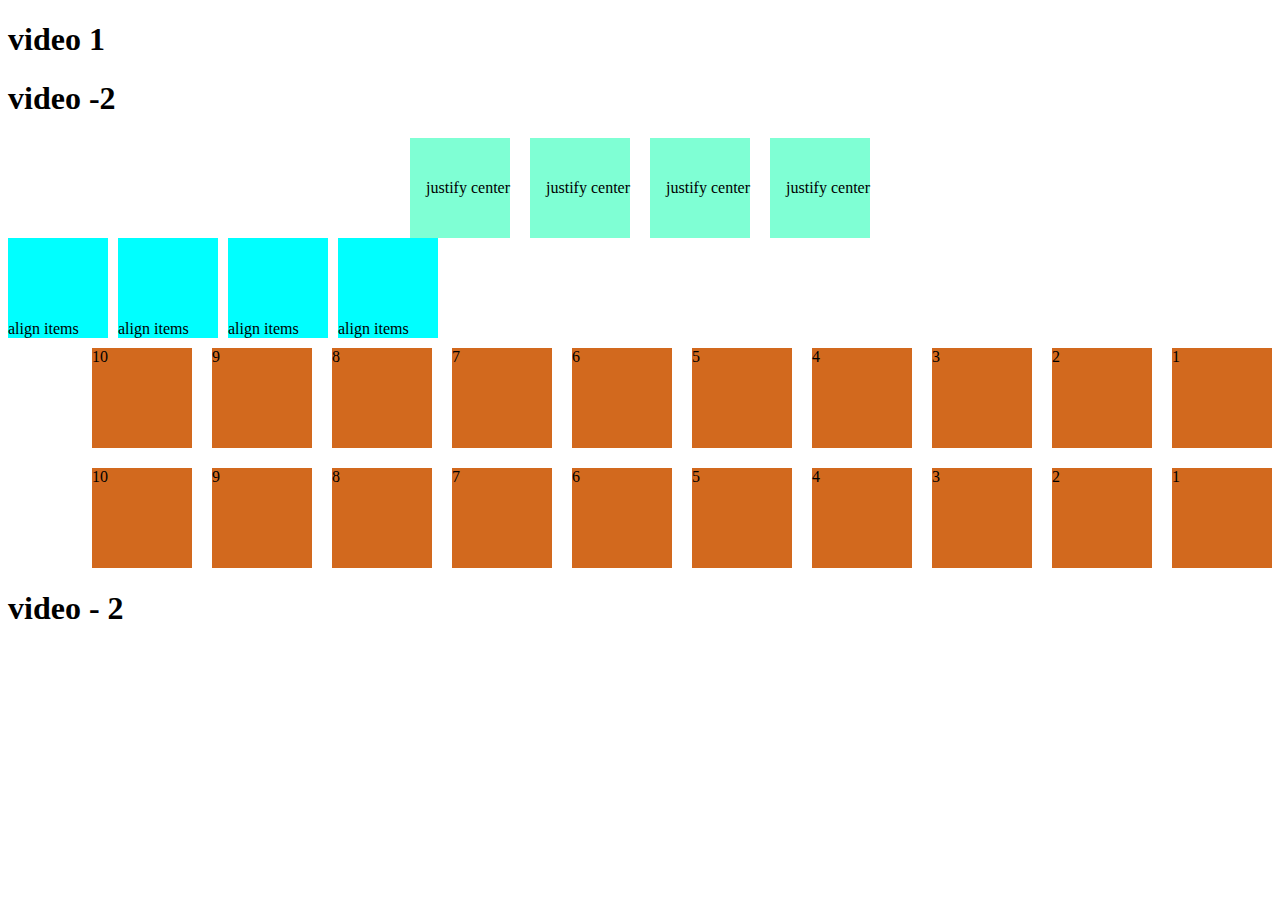
<file: mailston-2/modiul-1/index.html>
<!DOCTYPE html>
<html lang="en">
<head>
    <meta charset="UTF-8">
    <meta name="viewport" content="width=device-width, initial-scale=1.0">
    <title>responsive site</title>
    <link rel="stylesheet" href="index.css">
</head>
<body>
    <h1>video 1 </h1>
    <h1>video -2 </h1>
    <div class="flex-justify-contnt">
        <div>justify center</div>
        <div>justify center</div>
        <div>justify center</div>
        <div>justify center</div>
    </div>
    <div class="flex-align-ites">
        <div>align items</div>
        <div>align items</div>
        <div>align items</div>
        <div>align items</div>
    </div>
    <div class="wrap-container">
        <div class="wrap"> 1</div>
        <div class="wrap"> 2</div>
        <div class="wrap"> 3</div>
        <div class="wrap"> 4</div>
        <div class="wrap"> 5</div>
        <div class="wrap"> 6</div>
        <div class="wrap"> 7</div>
        <div class="wrap"> 8</div>
        <div class="wrap"> 9</div>
        <div class="wrap"> 10</div>
        <div class="wrap">1</div>
        <div class="wrap">2</div>
        <div class="wrap">3</div>
        <div class="wrap">4</div>
        <div class="wrap">5</div>
        <div class="wrap">6</div>
        <div class="wrap">7</div>
        <div class="wrap">8</div>
        <div class="wrap">9</div>
        <dirv class="wrap">10</dirv>
    </div>
    <h1>video - 2 </h1>
</body>
</html>
</file>
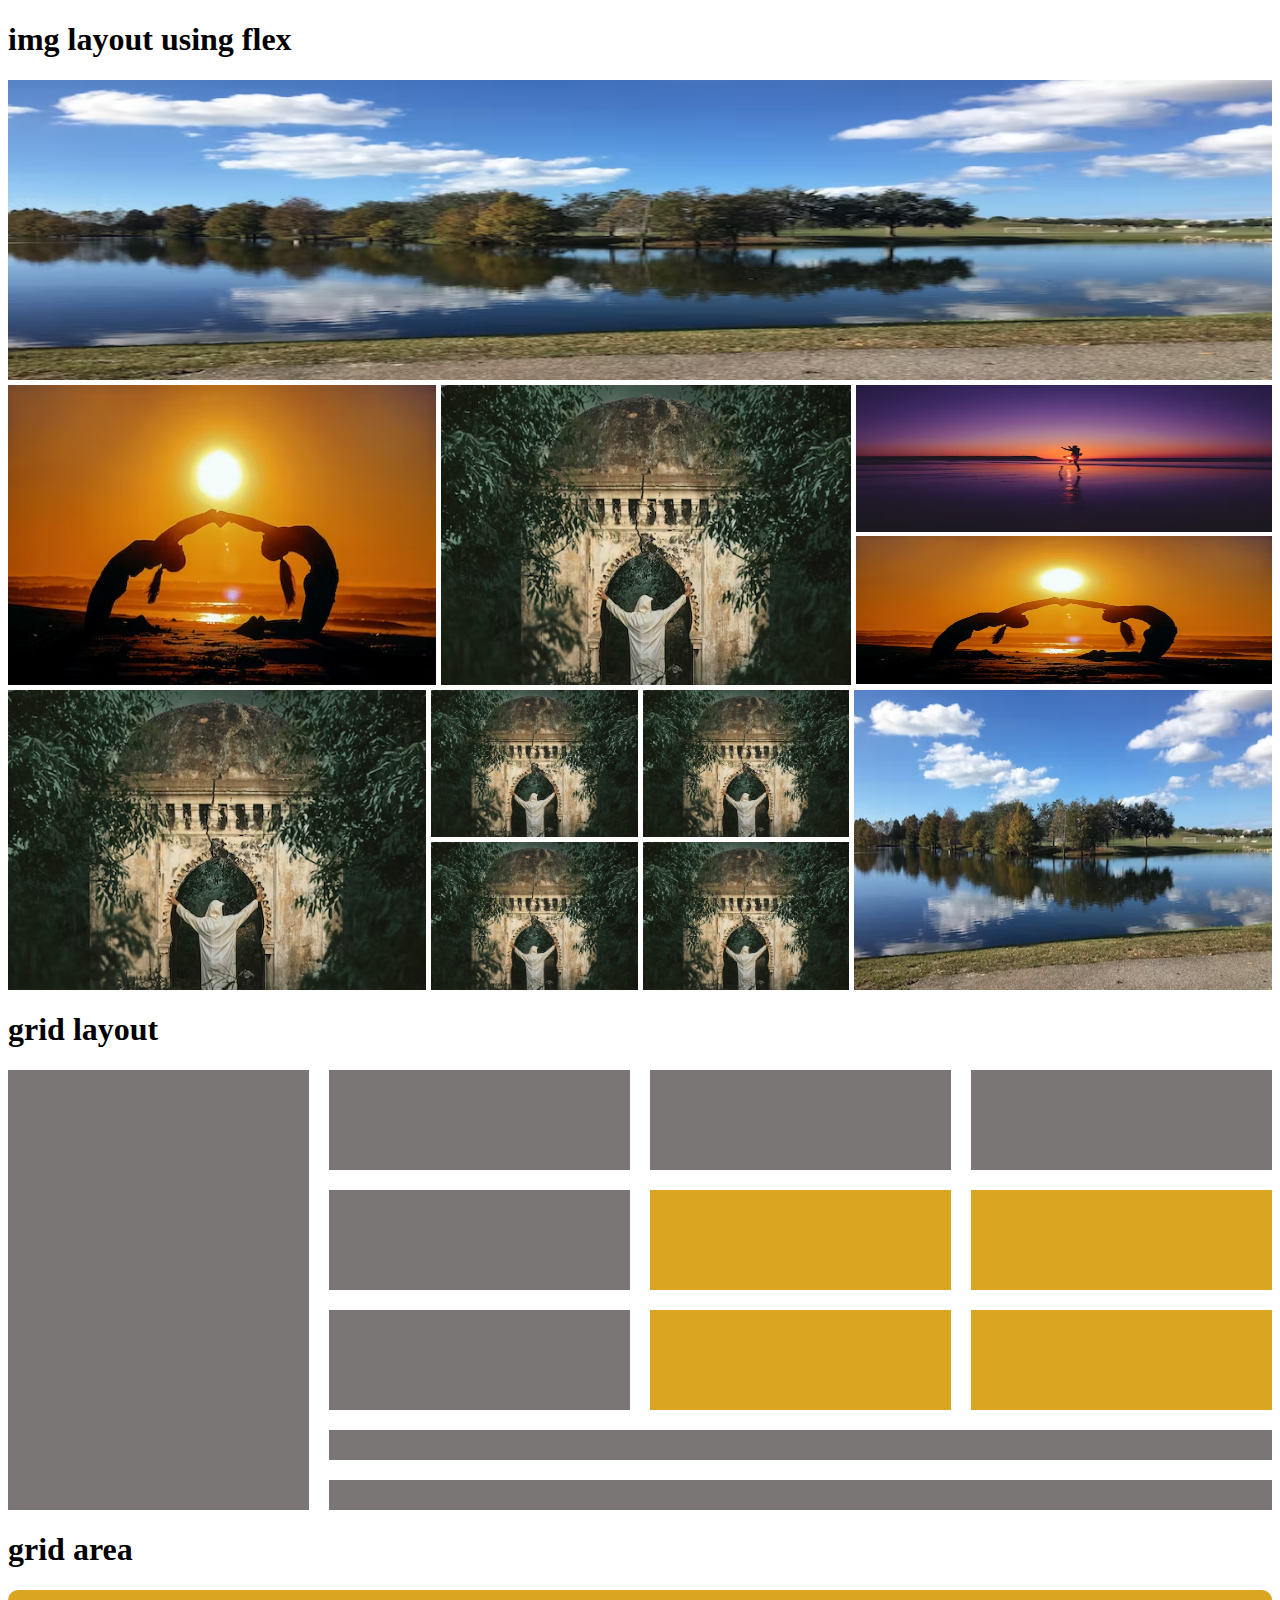
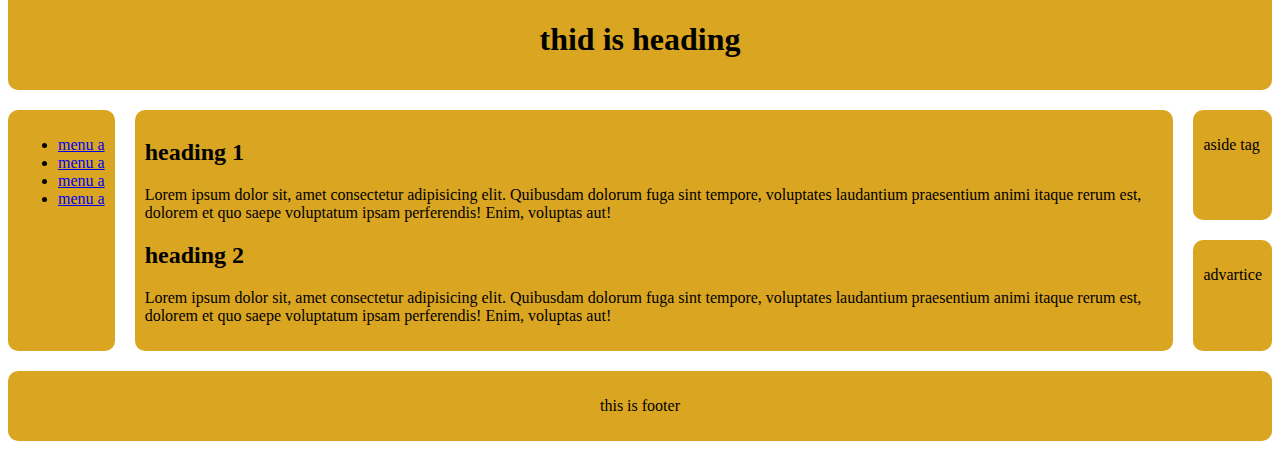
<file: mailston-2/modiul-2/index.html>
<!DOCTYPE html>
<html lang="en">
<head>
    <meta charset="UTF-8">
    <meta name="viewport" content="width=device-width, initial-scale=1.0">
    <title>modiul-2</title>
    <link rel="stylesheet" href="index.css">
</head>
<body>
    <!-- img layout using flex   -->
    <h1>img layout using flex  </h1>
    <div class="row">
        <img src="img/photo-1602922960044-d48ce791d3c0.avif" alt="">
    </div>
    <div class="row row-2">
        <div><img src="img/photo-1508919801845-fc2ae1bc2a28.avif" alt=""></div>
        <div><img src="img/photo-1513818433747-5f175a60caee.avif" alt=""></div>
        <div class="vertical">
            <img src="img/photo-1520209759809-a9bcb6cb3241.avif" alt="">
            <img src="img/photo-1508919801845-fc2ae1bc2a28.avif" alt="">
        </div>
    </div>
    <div class="row row-3">
        <div>
            <img src="img/photo-1513818433747-5f175a60caee.avif" alt="">
        </div>
        <div class="squre">
            <img src="img/photo-1513818433747-5f175a60caee.avif" alt="">
            <img src="img/photo-1513818433747-5f175a60caee.avif" alt="">
            <img src="img/photo-1513818433747-5f175a60caee.avif" alt="">
            <img src="img/photo-1513818433747-5f175a60caee.avif" alt="">
        </div>
        <div>
            <img src="img/photo-1602922960044-d48ce791d3c0.avif" alt="">
        </div>
    </div>

    <h1>grid layout</h1>
    <div class="grid-layout-container">
        <div class="items" id="box-1"></div>
        <div class="items" id="box-2"></div>
        <div class="items" id="box-3"></div>
        <div class="items" id="box-4"></div>
        <div class="items" id="box-5"></div>
        <div class="items" id="box-6"></div>
        <div class="items" id="box-7"></div>
        <div class="items" id="box-8"></div>
        <div class="items" id="box-9"></div>
        <div class="items" id="box-10"></div>
        <div class="items" id="box-11"></div>
        <div class="items" id="box-12"></div>
    </div>
    <h1>grid area</h1>
    <div class="grid-area">
        <div class="header background">
            <h1 style="text-align: center;">thid is heading</h1>
        </div>
        <div class="nav background">
            <ul>
                <li><a href="#">menu a</a></li>
                <li><a href="#">menu a</a></li>
                <li><a href="#">menu a</a></li>
                <li><a href="#">menu a</a></li>
            </ul>
        </div>
        <div class="main background">
            <h2>heading 1</h2>
            <p>Lorem ipsum dolor sit, amet consectetur adipisicing elit. Quibusdam dolorum fuga sint tempore, voluptates laudantium praesentium animi itaque rerum est, dolorem et quo saepe voluptatum ipsam perferendis! Enim, voluptas aut!</p>
            <h2>heading 2</h2>
            <p>Lorem ipsum dolor sit, amet consectetur adipisicing elit. Quibusdam dolorum fuga sint tempore, voluptates laudantium praesentium animi itaque rerum est, dolorem et quo saepe voluptatum ipsam perferendis! Enim, voluptas aut!</p>
        </div>
        <div class="aside background">
            <p>aside tag</p>
        </div>
        <div class="advartice background">
            <p>advartice</p>
        </div>
        <div class="footer background">
            <p style="text-align: center;">this is footer</p>
        </div>
    </div>
</body>
</html>
</file>
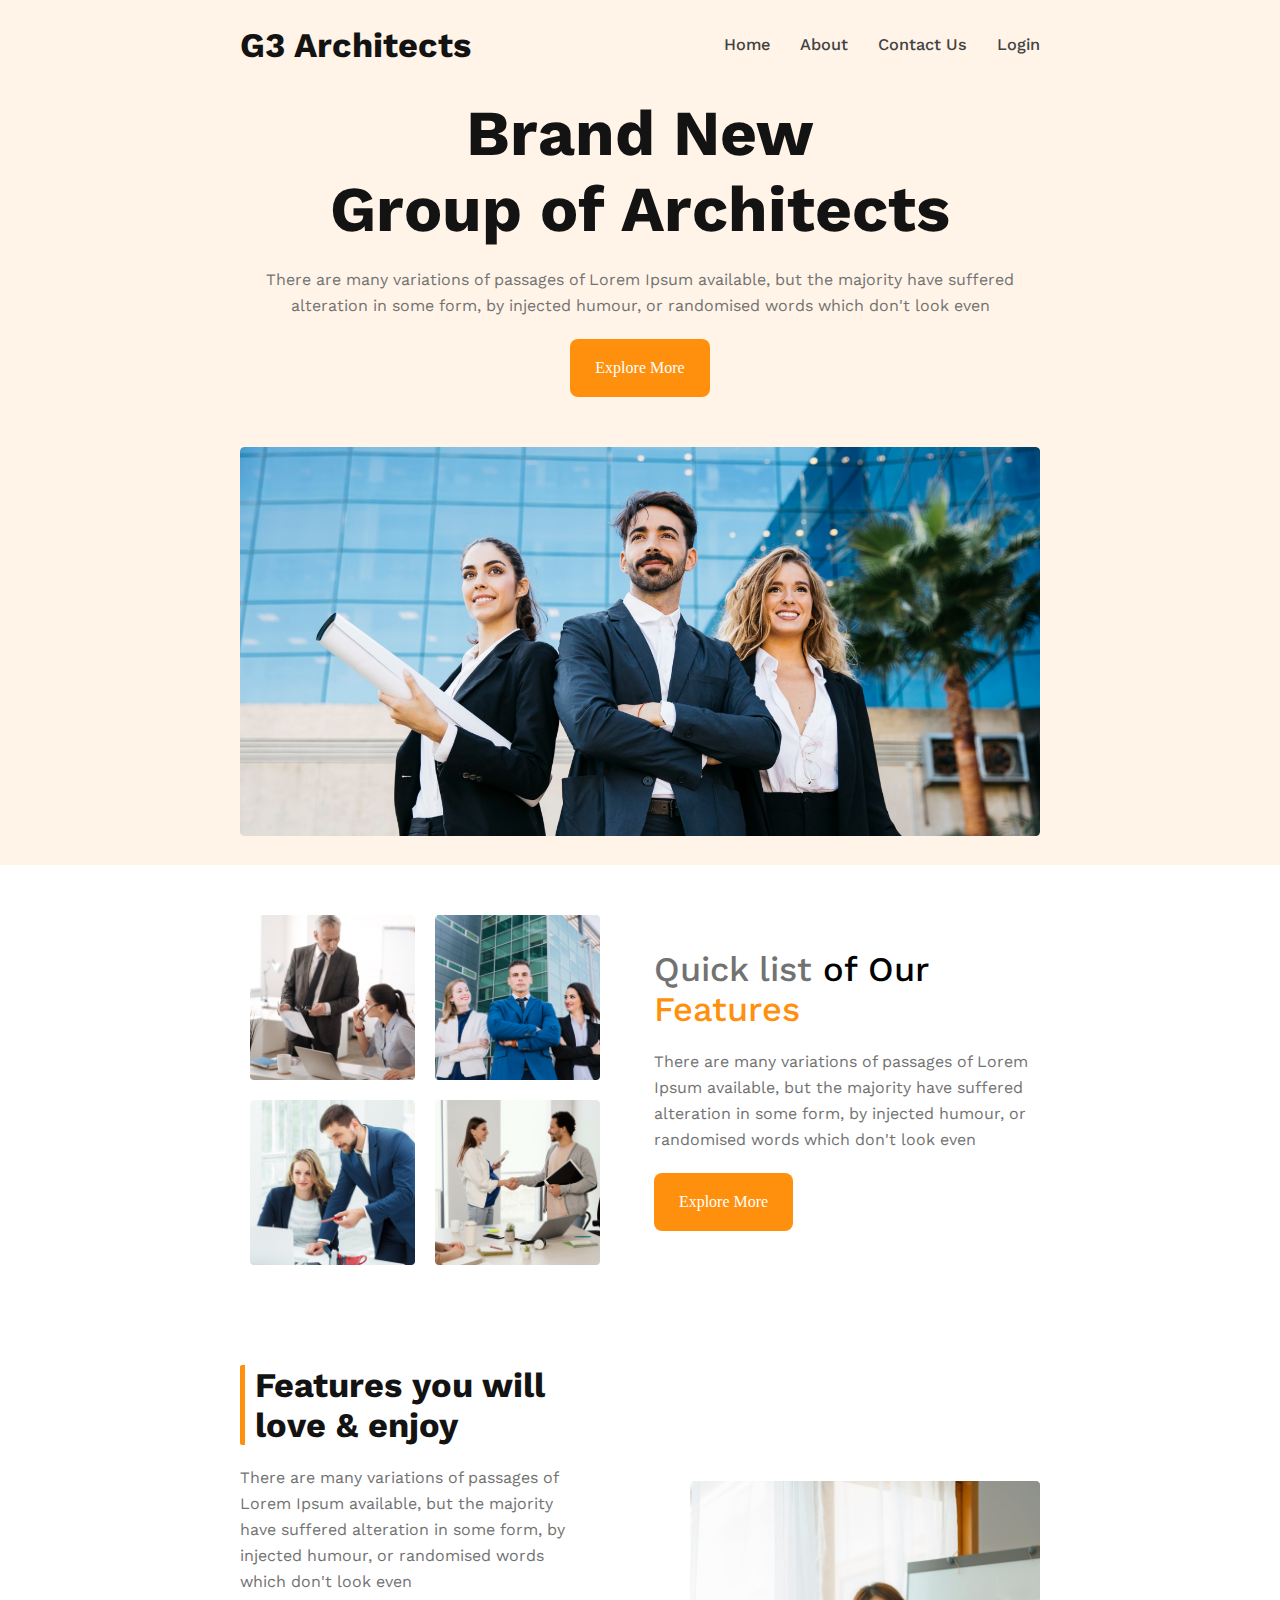
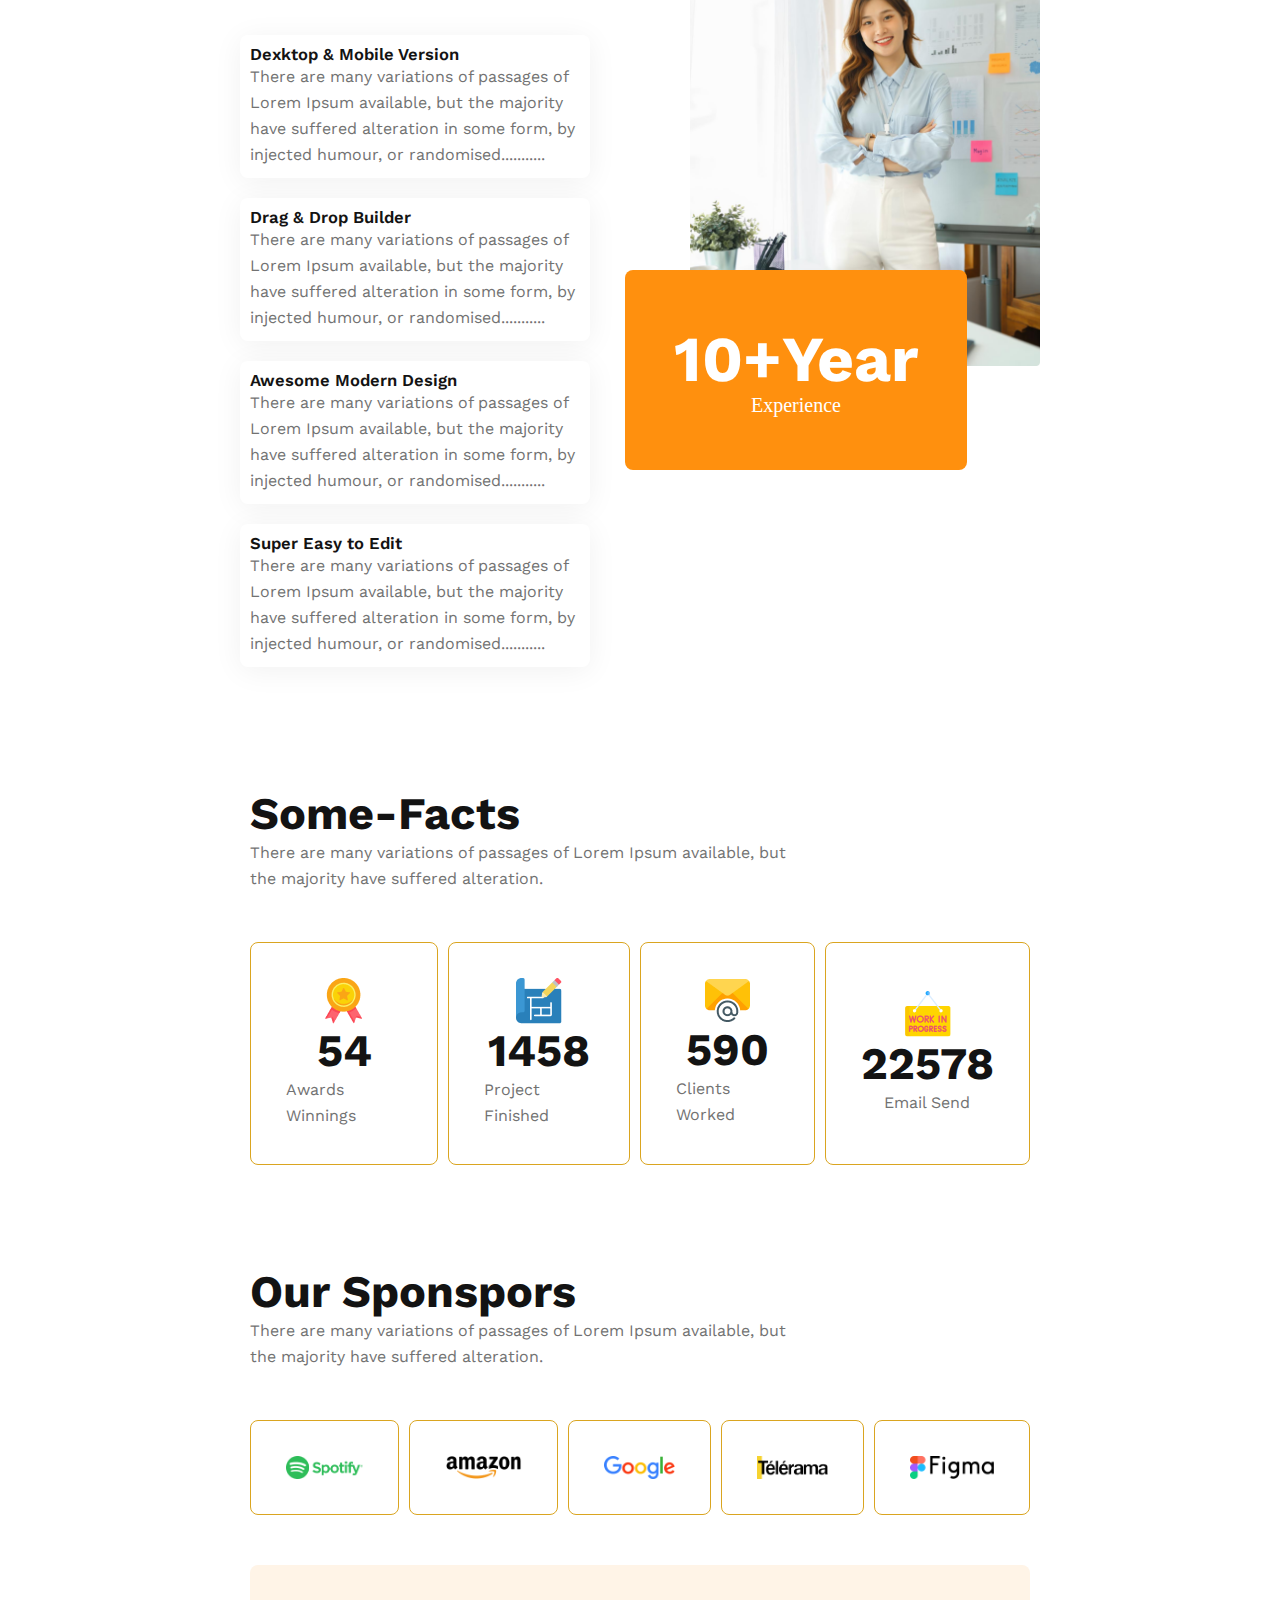
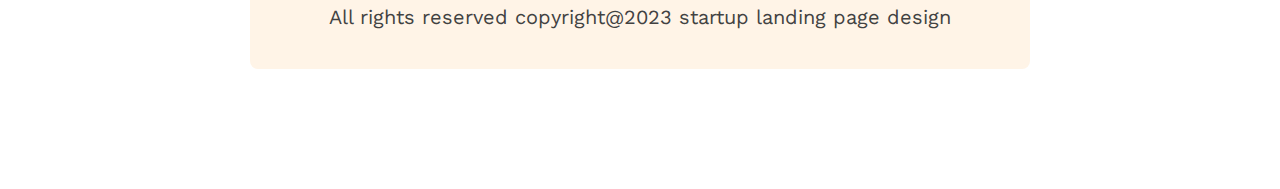
<file: mailston-2/modiul-3/index.html>
<!DOCTYPE html>
<html lang="en">
<head>
    <meta charset="UTF-8">
    <meta name="viewport" content="width=device-width, initial-scale=1.0">
    <title>Document</title>
    <!-- external css link  -->
    <link rel="stylesheet" href="style.css">
    <!-- goole font link -->
    <link rel="preconnect" href="https://fonts.googleapis.com">
    <link rel="preconnect" href="https://fonts.gstatic.com" crossorigin>
    <link href="https://fonts.googleapis.com/css2?family=Work+Sans:wght@400;500;700&display=swap" rel="stylesheet">
</head>
<body>
    <header>
        <nav>
            <div class="nav-title">G3 Architects</div>
            <div class="navbar-menu">
                <ul>
                    <li><a href="#">Home</a></li>
                    <li><a href="#">About</a></li>
                    <li><a href="#">Contact Us</a></li>
                    <li><a href="#">Login</a></li>
                </ul>
            </div>
        </nav>
        <div class="banner">
            <div class="banner-discription">
                <h1>Brand New <br>Group of Architects</h1>
                <p>There are many variations of passages of Lorem Ipsum available, but the majority have suffered alteration in some form, by injected humour, or randomised words which don't look even</p>
                <span>
                    <a href="" class="btn">Explore More</a>
                </span>
            </div>
            <div class="banner-image">
                <img src="images/banner.png" alt="">
            </div>
        </div>
    </header>
    <main>
        <!-- Quick-list-of-Our-Features section start  -->
        <section class="Quick-list-of-Our-Features">
            <div class="img">
                <img src="images/images/team1.png" alt="">
                <img src="images/images/team2.png" alt="">
                <img src="images/images/team3.png" alt="">
                <img src="images/images/team4.png" alt="">
            </div>
            <div class="discripsion">
                <h1>Quick list <span style="color: black;"> of Our</span> <span style="color: #ff900e;">Features</span></h1>
                <p>There are many variations of passages of Lorem Ipsum available, but the majority have suffered alteration in some form, by injected humour, or randomised words which don't look even</p>
                <span><a href="" class="btn">Explore More</a></span>
            </div>
        </section>
        <!-- Features-love-enjoy section  -->
        <section class=" Features-love-enjoy">
            <div class="discription">
                <h1>Features you will <br> love & enjoy</h1>
                <p>There are many variations of passages of Lorem Ipsum available, but the majority have suffered alteration in some form, by injected humour, or randomised words which don't look even</p>
                <div class="discription-box">
                    <h2>Dexktop & Mobile Version</h2>
                    <p>There are many variations of passages of Lorem Ipsum available, but the majority have suffered alteration in some form, by injected humour, or randomised...........</p>
                </div>
                <div class="discription-box">
                    <h2>Drag & Drop Builder</h2>
                    <p>There are many variations of passages of Lorem Ipsum available, but the majority have suffered alteration in some form, by injected humour, or randomised...........</p>
                </div>
                <div class="discription-box">
                    <h2>Awesome Modern Design</h2>
                    <p>There are many variations of passages of Lorem Ipsum available, but the majority have suffered alteration in some form, by injected humour, or randomised...........</p>
                </div>
                <div class="discription-box">
                    <h2>Super Easy to Edit</h2>
                    <p>There are many variations of passages of Lorem Ipsum available, but the majority have suffered alteration in some form, by injected humour, or randomised...........</p>
                </div>
            </div>
            <div class="images">
                <img src="images/images/architect.png" alt="">
                <div>
                    <h1>10+Year</h1>
                    <small style="font-size: 1.25rem; display: block; color: #ffff; "> Experience</small>
                </div>
            </div>
        </section>

        <!-- Some Facts section  -->
        <section class="Some-Facts">
            <h1>Some-Facts</h1>
            <p>There are many variations of passages of Lorem Ipsum available, but <br> the majority have suffered alteration.</p>
            <div class="Some-Facts-box grid-box">
                <div class="Some-Facts-box-inner grid-box-1">
                    <img src="images/images/icons/ribon.png" alt="">
                    <h1>54</h1>
                    <p>Awards Winnings</p>
                </div>
                <div class="Some-Facts-box-inner grid-box-2">
                    <img src="images/images/icons/projects.png" alt="">
                    <h1>1458</h1>
                    <p>Project Finished</p>
                </div>
                <div class="Some-Facts-box-inner grid-box-3">
                    <img src="images/images/icons/email.png" alt="">
                    <h1>590</h1>
                    <p>Clients Worked</p>
                </div>
                <div class="Some-Facts-box-inner grid-box-4">
                    <img src="images/images/icons/customers.png" alt="">
                    <h1>22578</h1>
                    <p>Email Send</p>
                </div>
            </div>
        </section>
        <!-- sponsor section  -->
        <section class="sponsor">
            <h1>Our Sponspors</h1>
            <p>There are many variations of passages of Lorem Ipsum available, but <br> the majority have suffered alteration.</p>
            <div class="Some-Facts-box grid-box">
                <div class="Some-Facts-box-inner grid-box-1">
                    <img src="images/images/sponsors/spotify.png" alt="">
                </div>
                <div class="Some-Facts-box-inner  grid-box-2">
                    <img src="images/images/sponsors/amazon.png" alt="">
                </div>
                <div class="Some-Facts-box-inner  grid-box-3">
                    <img src="images/images/sponsors/google.png" alt="">
                </div>
                <div class="Some-Facts-box-inner  grid-box-4">
                    <img src="images/images/sponsors/telerama.png" alt="">
                </div>
                <div class="Some-Facts-box-inner  grid-box-5">
                    <img src="images/images/sponsors/figma.png" alt="">
                </div>
            </div>
        </section>
    </main>
    <footer>
       <p> All rights reserved copyright@2023 startup landing page design</p>
    </footer>
</body>
</html>
</file>
<file: mailston-2/modiul-1/index.css>
h1{
    text-align: none;
}
.flex-justify-contnt{
    display: flex;
    justify-content: center;
    gap: 20px;
}
.flex-justify-contnt div{
    height: 100px;
    width: 100px;
    background-color: aquamarine;
    display: flex;
    align-items: center;
    justify-content: end;
}
.flex-align-ites{
    display: flex;
    align-items: center;
    gap: 10px;
}
.flex-align-ites div{
    display: flex;
    align-items: end;
    height: 100px;
    width: 100px;
    background-color: aqua;
}
.wrap-container{
    display: flex;
    flex-direction: row-reverse;
    flex-wrap: wrap;
    margin-top: 10px;
    gap: 20px;
}
.wrap{
    height: 100px;
    width: 100px ;
    background-color: chocolate;
}
</file>
<file: mailston-2/modiul-2/index.css>
.row{
    height: 300px;
    display: flex;
    gap: 5px;
    margin-bottom: 5px;
}
.row img{
    height: 100%;
    width: 100%;
}
.row-2 > img{
    flex: 1;
}
.vertical img{
    height: calc((100% - 5px)/2);
}
.squre{
    display: grid;
    grid-template-columns: auto auto;
    gap: 5px;
}
.row-3 > div{
    flex: 1;
}
.row-3 img{
    width: 100%;
    height: 100%;
}
@media  screen and (max-width:576px) {
    .row{
        flex-direction: column;
        height: inherit;
    }
    .squre{
        grid-template-columns: auto;
    }
    .vertical img{
        height: 100%;
    }
}



/* ------------------------------- */

.grid-layout-container{
    display: grid;
    grid-template-columns: repeat(4, 1fr);
    gap: 20px;
    grid-template-rows: 100px 100px 100px 30px 30px;
}
.items{
    background-color: rgba(61, 56, 56, 0.685);    
    width: 100%;  
    height: 100%;
}
#box-1{
    grid-row: span 5;
}
#box-11, #box-12{
    grid-column: span 3;
}
#box-6, #box-7, #box-9, #box-10{
    background: goldenrod;
}



/* -------------------------/- */
.footer{
    grid-area: footer ;
}
.header{
    grid-area: header ;
}
.nav{
    grid-area: nav ;
}
.main{
    grid-area: main ;
}
.aside{
    grid-area: aside ;
}
.advartice{
    grid-area: advartice ;
}
.grid-area{
    display: grid;
    gap: 20px;
    grid-template-areas: 
    "header header header header"
    "nav main main aside"
    "nav main main advartice"
    "footer footer footer footer";
}
.background{
    background-color: goldenrod;
    padding: 10px ;
    border-radius: 10px;
}
@media screen and (max-width:576px){
    .grid-area{
        display: grid;
        gap: 20px;
        grid-template-areas: 
        "header header header header"
        "nav nav nav nav"
        "aside main main main"
        "advartice main main main"
        "footer footer footer footer";
    }
}
</file>
<file: mailston-2/modiul-3/style.css>
*{
    margin: 0%;
    padding: 0%;
}
.btn{
    text-decoration: none;
    padding: 20px 25px;
    border-radius: 8px;
    background: #FF900E;
    color: #ffffff;
    display: inline-block;
}

/* header section css  */
header{
    padding: 25px 240px;
    background: #fff4e7;
}
/* navigation bar related css  */
nav{
    display: flex;
    justify-content:space-between ;
    align-items: center;
}
.nav-title{
    color: var(--dark-01, #131313);
    text-align: center;
    font-family: Work Sans;
    font-size: 2.15rem;
    font-weight: 700;
}
.navbar-menu ul{
    list-style: none;
    display: flex;
    justify-content: end;
}
.navbar-menu ul li a{
    color: var(--dark-02, #424242);
    text-align: center;
    font-family: Work Sans;
    font-size: 1.02rem;
    font-style: normal;
    font-weight: 500;
    line-height: 26px;
    text-decoration: none;
    display: inline-block;
    padding-left: 30px;
}

/* banner related css  */
.banner-discription h1{
    color: var(--dark-01, #131313);
    text-align: center;
    font-family: Work Sans;
    font-size: 4rem;
    font-weight: 700;
    margin-top: 30px;
}
.banner-discription p{
    color: var(--dark-03, #727272);
    text-align: center;
    font-family: Work Sans;
    font-size: 16px;
    font-weight: 400;
    line-height: 26px;
    margin: 20px 0px;
}
.banner-discription span{
    display: block;
    text-align: center;
}

.banner img {
    width: 100%;
    margin-top: 50px;
}

.Quick-list-of-Our-Features {
    display: flex;
    align-items: center;
    padding: 50px 250px;
    gap: 34px;
}
.Quick-list-of-Our-Features .img{
    display: flex;
    flex-wrap: wrap;
    gap: 20px;
}
.Quick-list-of-Our-Features img{
    width: calc((50% - 20px));
}
.Quick-list-of-Our-Features .discripsion h1{
    color: var(--dark-03, #727272);
    font-family: Work Sans;
    font-size: 2.15rem;
    font-weight: 500;
}
.Quick-list-of-Our-Features .discripsion p{
    color: var(--dark-03, #727272);
    font-family: Work Sans;
    font-size: 1rem;
    font-weight: 400;
    line-height: 26px; 
    margin: 20px 0px;
}

/* Features-you-will-love-&-enjoy section css */
.Features-love-enjoy{
    display: flex;
    justify-content: space-between;
    align-items: center;
    padding: 50px 240px;
    box-sizing: border-box;
    gap: 100px;
}
.Features-love-enjoy .discription, .images{
    width:50%;
}
.Features-love-enjoy .discription > h1 {
    color: var(--dark-01, #131313);
    font-family: Work Sans;
    font-size: 2.15rem;
    font-weight: 700;
    border-left: 5px solid #ff900e;
    border-radius: 2px;
    padding-left: 10px;
}
.Features-love-enjoy .discription >  p {
    color: var(--dark-03, #727272);
    font-family: Work Sans;
    font-size: 1rem;
    font-weight: 400;
    line-height: 26px;
    margin: 20px 0px 40px;
}
.Features-love-enjoy .discription  h2 {
    color: var(--dark-01, #131313);
    font-family: Work Sans;
    font-size: 1.04rem;
    font-weight: 600;
}
.Features-love-enjoy .discription  .discription-box p {
    color: var(--dark-03, #727272);
    font-family: Work Sans;
    font-size: 16px;
    font-style: normal;
    font-weight: 400;
    line-height: 26px; 
}
.Features-love-enjoy .discription  .discription-box {
    border-radius: 8px;
    background: #FFF;
    box-shadow: 0px 4px 30px 0px rgba(0, 0, 0, 0.06);
    padding: 10px;
    margin-bottom: 20px;
}
.Features-love-enjoy .images  img{
    width: 100%;
}
.Features-love-enjoy .images  div {
    width: 342px;
    height: 200px;
    display: flex;
    flex-direction: column;
    align-items: center;
    justify-content: center;
    border-radius: 8px;
    background: #FF900E;
    text-align: center;
    position: relative;
    bottom: 100px;
    left: -65px;
}
.Features-love-enjoy .images  div h1{
    color: #FFF;
    font-family: Work Sans;
    font-size: 4rem;
    font-weight: 700;
    line-height: 70px;
    text-align: center;
}
/* some fact related css  */

.Some-Facts{
    padding: 50px 250px;
}
.Some-Facts h1{
    color: var(--dark-01, #131313);
    font-family: Work Sans;
    font-size: 45px;
    font-weight: 700;
}
.Some-Facts p{
    color: var(--dark-03, #727272);
    font-family: Work Sans;
    font-size: 16px;
    font-weight: 400;
    line-height: 26px; 
}
.Some-Facts-box{
    display: flex;
    justify-content: space-between;
    margin-top: 50px;
    gap: 10px;
}
.Some-Facts-box-inner {
    display: flex;
    flex-direction: column;
    justify-content: center;
    align-items: center;
    padding: 35px;
    border: 1px solid goldenrod;
    border-radius: 8px;
}


/* sponsor section css  */
.sponsor{
    padding: 50px 250px;
}
.sponsor h1{
    color: var(--dark-01, #131313);
    font-family: Work Sans;
    font-size: 45px;
    font-weight: 700;
}
.sponsor p{
    color: var(--dark-03, #727272);
    font-family: Work Sans;
    font-size: 1rem;
    font-weight: 400;
    line-height: 26px; 
}
.sponsor img{
    width: 100%;
}

/* footer css  */
footer {
    padding: 0px 250px 120px 250px;
}
footer p{
    background: #fff4e7;
    border-radius: 8px;
    text-align: center;
    padding: 40px 0px;
}
footer p{
    color: var(--dark-02, #424242);
    text-align: center;
    font-family: Work Sans;
    font-size: 1.25rem;
    font-weight: 400;
    margin: 0px;
}
/* responsive related css  */

/* responsive css for midium devices  */
@media screen and (min-width:577px) and (max-width:1100px){
    /* banner section responsive related css  */
    header {
        padding: 25px 30px;
        background: #fff4e7;
    }
    .navbar-menu ul li a {
        padding-left: 15px;
    }
    .banner-discription h1 {
        font-family: Work Sans;
        font-size: 3rem;
    }

    /* Quick list of Our Features section responsive css  */
    .Quick-list-of-Our-Features {
        padding: 50px 50px;
        gap: 20px;
    }
    .Quick-list-of-Our-Features .img {
        gap: 5px;
    }
    .Quick-list-of-Our-Features img{
        width: calc((50% - 5px));
    }
    .Some-Facts .Some-Facts-box{
        display: grid;
        grid-template-areas: 
        " grid-box-1 grid-box-2"
        " grid-box-3 grid-box-4"
        ;
    }

/* Features-you-will-love-&-enjoy section css */
    .Features-love-enjoy {
        display: flex;
        justify-content: space-between;
        align-items: inherit;
        padding: 50px 40px;
        box-sizing: border-box;
        gap: 100px;
    }

    .Some-Facts {
        padding: 50px 20px;
    }
    .sponsor {
        padding: 20px 59px;
    }
    footer {
        padding: 0px 136px 120px 66px;
    }
    .sponsor .Some-Facts-box-inner{
            padding: 0px 10px;
            border: inherit;
            flex-wrap: wrap;
    }
}
/* small deveices  */
@media screen and  (max-width:576px){
    /* banner section responsive related css  */
    header {
        padding: 25px 30px;
    }
    nav {
        flex-direction: column;
        gap: 25px;
    }
    .navbar-menu ul li a {
        padding-left: 6px;
        font-size: 14px;
    }
    .banner-discription h1 {
        font-size: 2rem;
        margin-top: 18px;
    }
    /* Quick list of Our Features section responsive css  */
    .Quick-list-of-Our-Features {
        flex-direction: column-reverse;
        padding: 50px 30px;
    }


    .Features-love-enjoy {
        padding: 50px 20px;
        flex-direction: column;
        gap: 0px;
    }
    .Features-love-enjoy .discription, .images {
        width: 100%;
    }
    .Features-love-enjoy .images  div {
        width: 288px;
        position: inherit;
        bottom: 0px;
        left: 0px;
    }

    .Some-Facts .Some-Facts-box{
        display: grid;
        grid-template-areas: 
        " grid-box-1 "
        "grid-box-2"
        " grid-box-3 "
        "grid-box-4"
        ;
        justify-content: space-evenly;
    }
    .sponsor .Some-Facts-box{
        display: grid;
        grid-template-areas: 
        " grid-box-1 "
        "grid-box-2"
        " grid-box-3 "
        "grid-box-4"
        "grid-box-5"
        ;
        justify-content: space-evenly;
    }
    .S
    .Some-Facts {
        padding: 50px 10px;
    }
    .sponsor {
        padding: 10px 10px;
    }
    footer {
        padding: 0px 15px 120px 15px;
    }
    .Some-Facts {
        padding: 50px 28px;
    }
}
</file>
